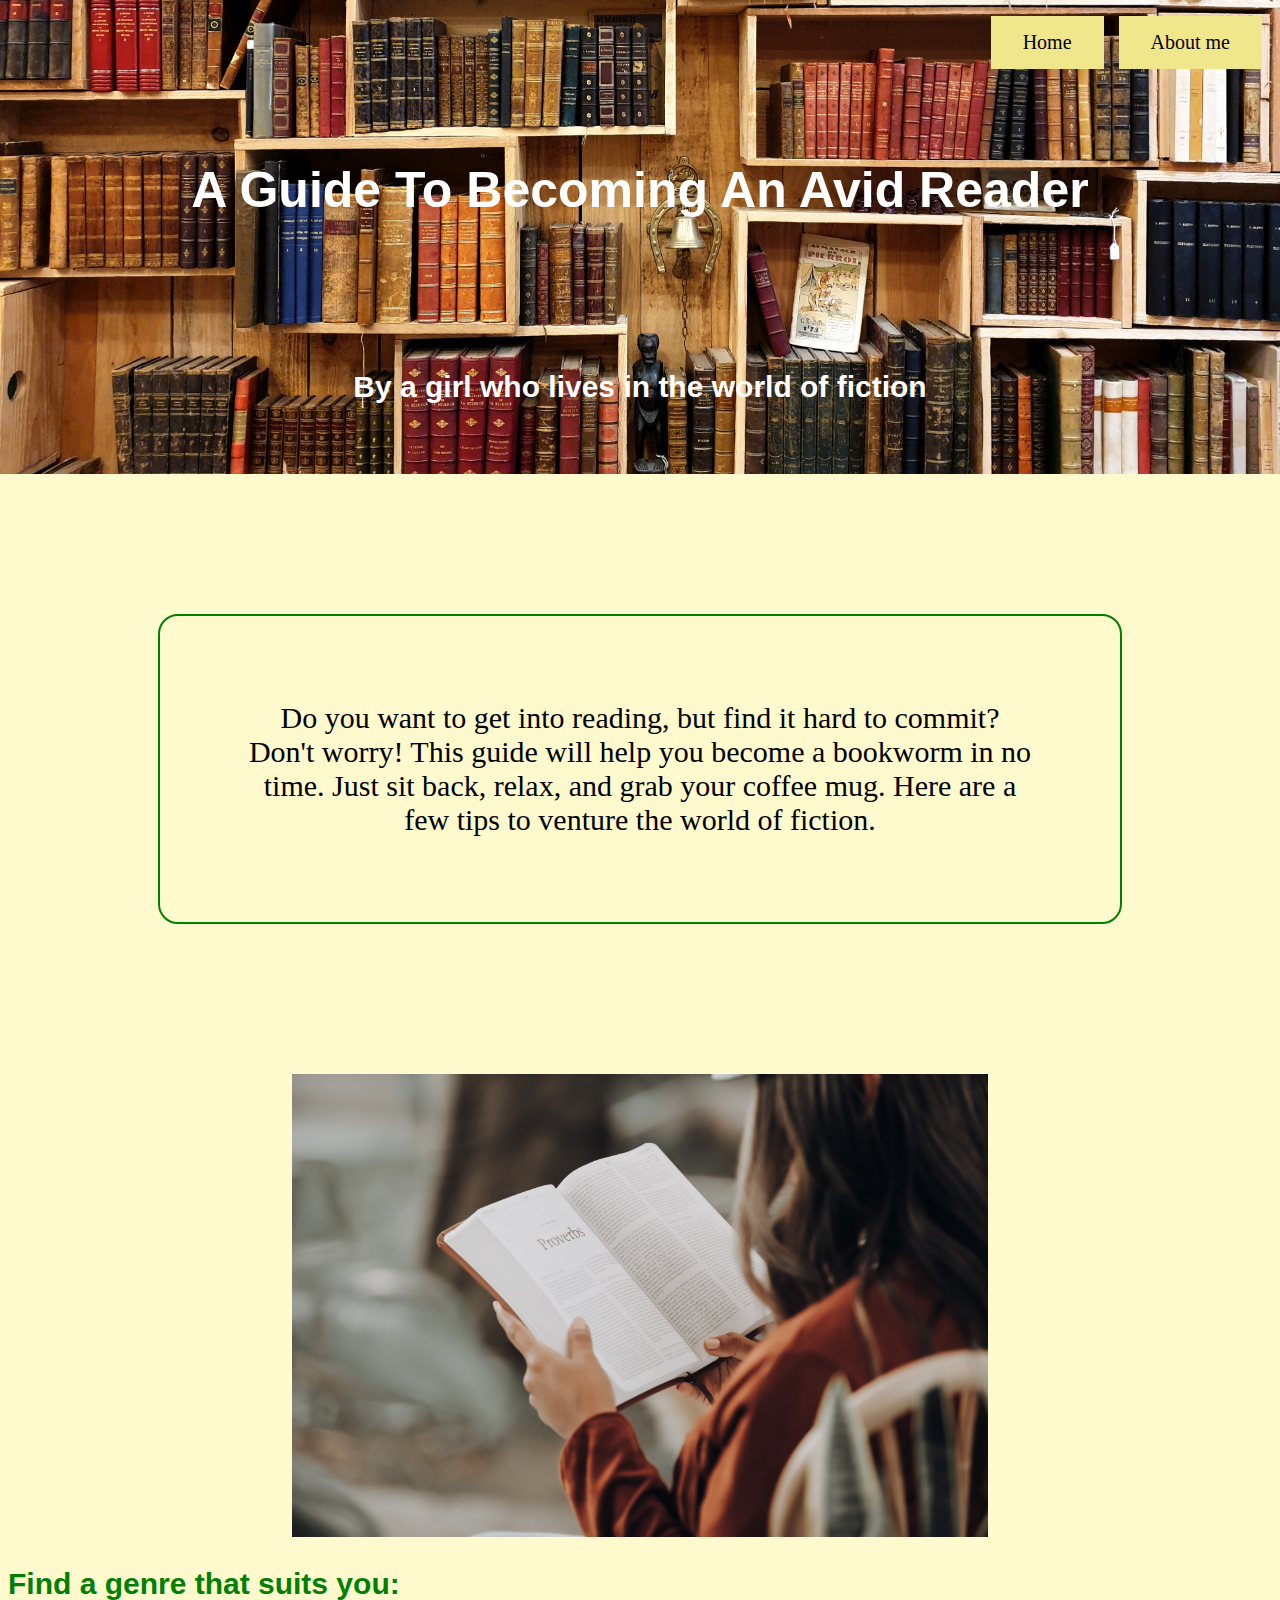
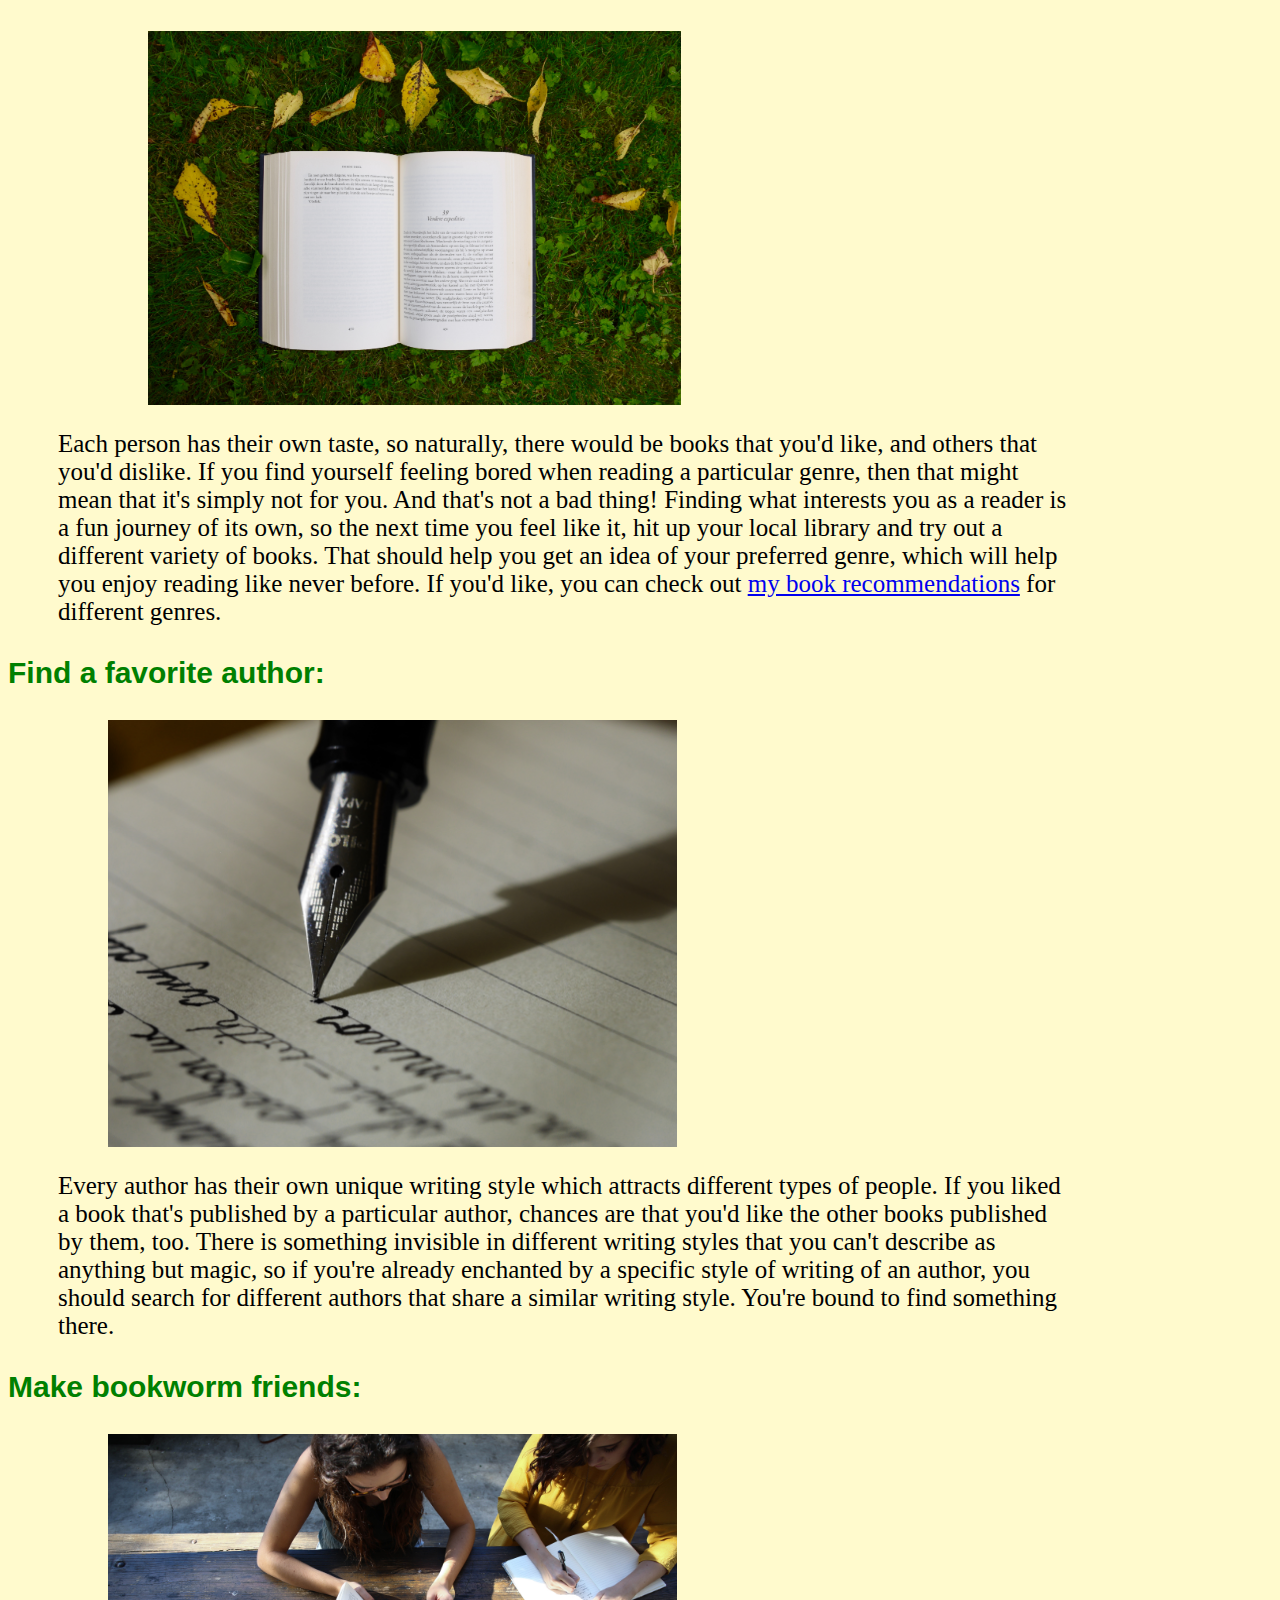
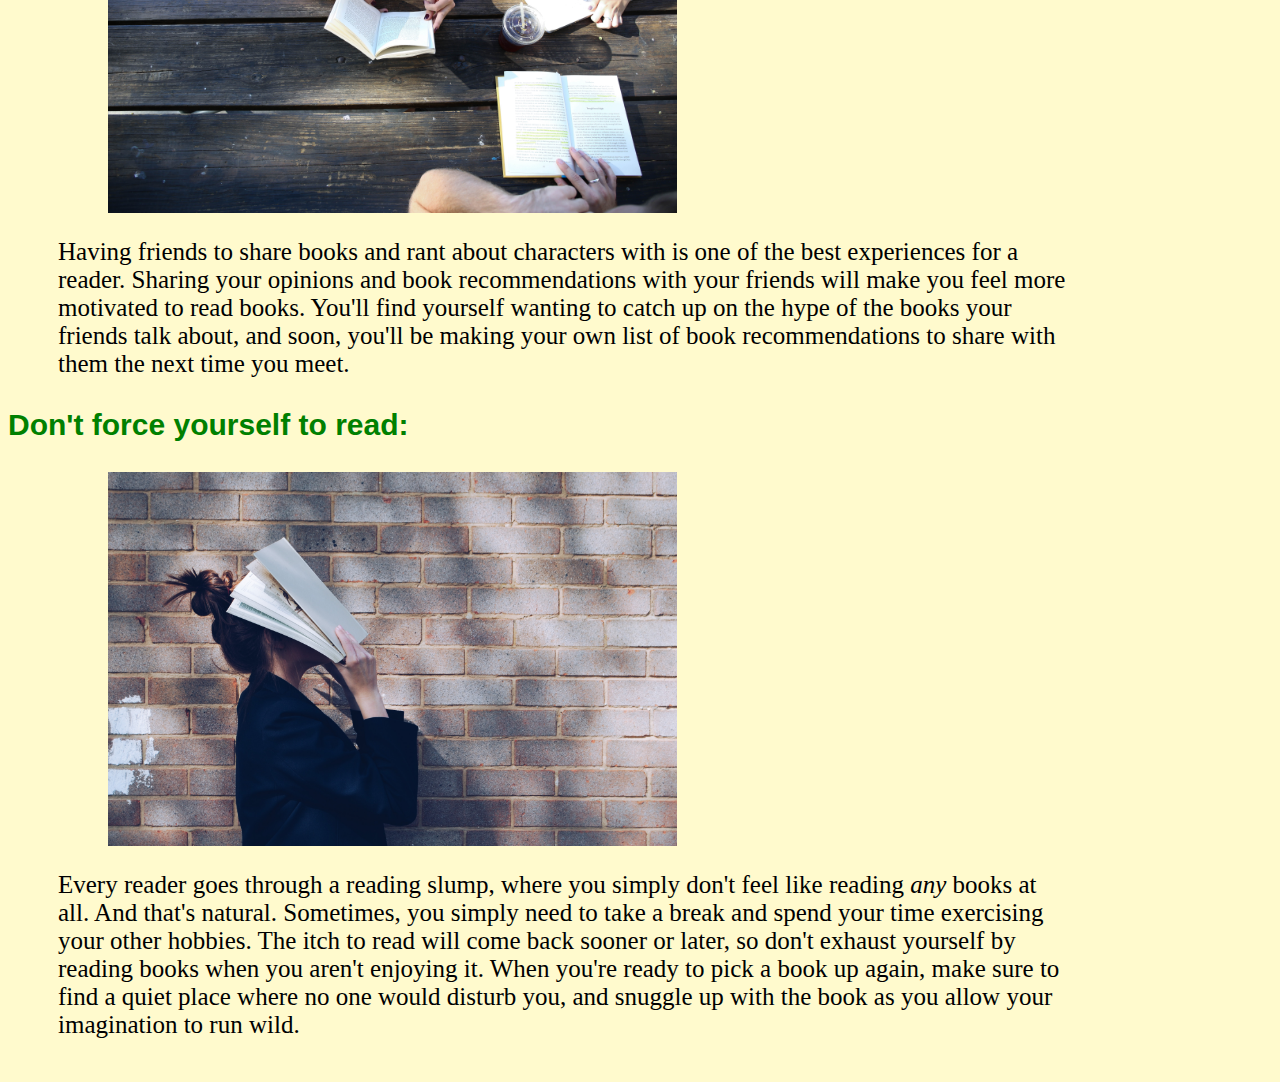
<file: index.html>
<!DOCTYPE html>
<html lang="en" dir="ltr">
<head>
  <title>A Guide To Becoming An Avid Reader</title>
  <meta http-equiv="content-type" content="text/html; charset=utf-8">
  <link href="CSS/styles.css" type="text/css" rel="stylesheet">
</head>
<body>
  <nav>
  <ul class="top">
    <li>
        <button class="Home" onclick="window.location.href = 'index.html';">Home</button>
      </li>
      <li>
        <button class="About" onclick="window.location.href = 'about-me.html';">About me</button>
      </li>
    </ul>
  </nav>
  <header>
  <h2 class="title">A Guide To Becoming An Avid Reader</h2>
  <h4>By a girl who lives in the world of fiction</h4>
  </header>
  <main>
  <section>
      <p class="intro">
        Do you want to get into reading, but find it hard to commit? Don't worry! This guide will help you become a bookworm in no time. Just sit back, relax, and grab your coffee mug. Here are a few tips to venture the world of fiction.
      </p>
      <img class= "reading" src="Images/pic11.jpg" alt="Reading">
      <h3>Find a genre that suits you:</h3>
      <figure>
      <img src="Images/pic2.jpg" alt="Readers">
    </figure>
      <p>
        Each person has their own taste, so naturally, there would be books that you'd like, and others that you'd dislike. If you find yourself feeling bored when reading a particular genre, then that might mean that it's simply not for you. And that's not a bad thing! Finding what interests you as a reader is a fun journey of its own, so the next time you feel like it, hit up your local library and try out a different variety of books. That should help you get an idea of your preferred genre, which will help you enjoy reading like never before. If you'd like, you can check out <a href="recommendations.html">my book recommendations</a> for different genres.
      </p>
      <h3>Find a favorite author:</h3>
      <img src="Images/pic3.jpg" alt="Author">
      <p>
        Every author has their own unique writing style which attracts different types of people. If you liked a book that's published by a particular author, chances are that you'd like the other books published by them, too. There is something invisible in different writing styles that you can't describe as anything but magic, so if you're already enchanted by a specific style of writing of an author, you should search for different authors that share a similar writing style. You're bound to find something there.
      </p>
      <h3>Make bookworm friends:</h3>
      <img src="Images/pic4.jpg" alt="Friends">
      <p>
        Having friends to share books and rant about characters with is one of the best experiences for a reader. Sharing your opinions and book recommendations with your friends will make you feel more motivated to read books. You'll find yourself wanting to catch up on the hype of the books your friends talk about, and soon, you'll be making your own list of book recommendations to share with them the next time you meet.
      </p>
      <h3>Don't force yourself to read:</h3>
      <img src="Images/pic5.jpg" alt="Slump">
      <p>
        Every reader goes through a reading slump, where you simply don't feel like reading <i>any</i> books at all. And that's natural. Sometimes, you simply need to take a break and spend your time exercising your other hobbies. The itch to read will come back sooner or later, so don't exhaust yourself by reading books when you aren't enjoying it. When you're ready to pick a book up again, make sure to find a quiet place where no one would disturb you, and snuggle up with the book as you allow your imagination to run wild.
      </p>
      <br>
  </section>
</main>
</body>
</html>
</file>
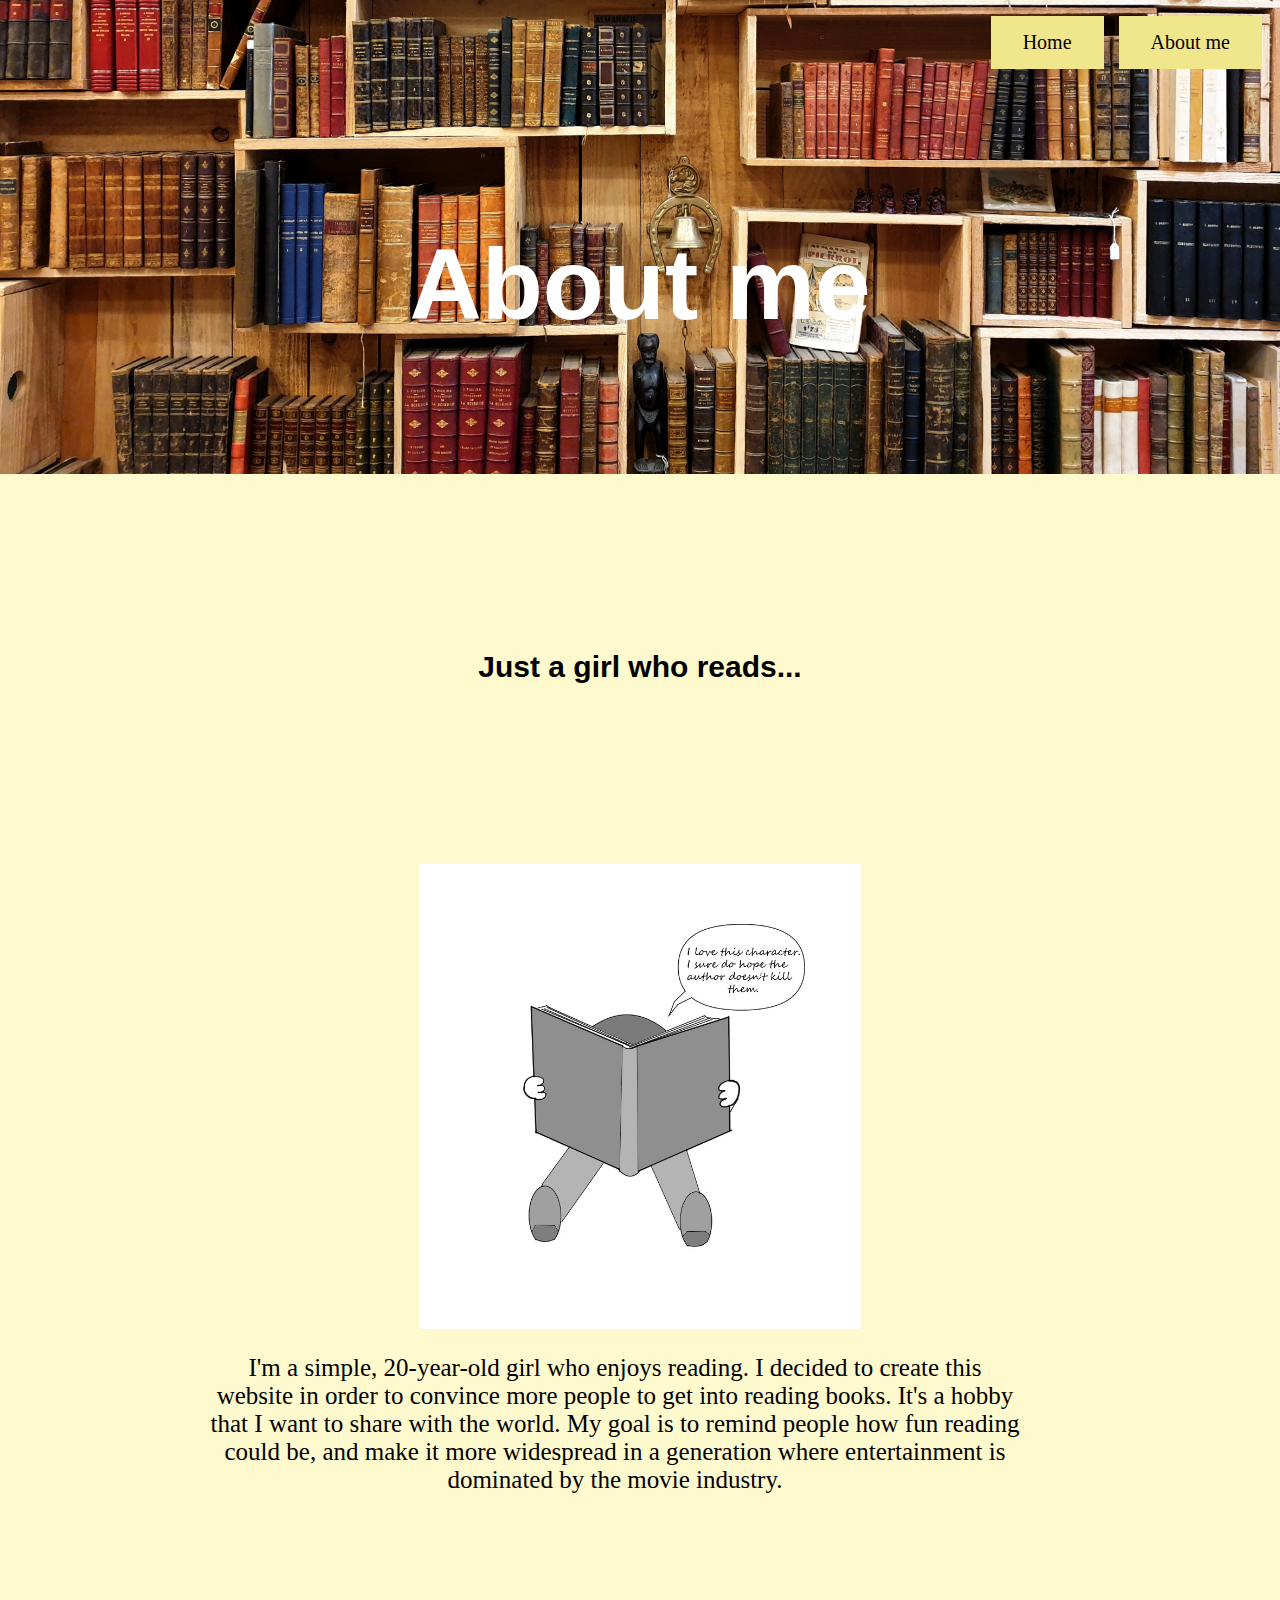
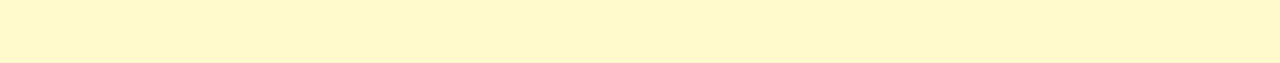
<file: about-me.html>
<!DOCTYPE html>
<html lang="en" dir="ltr">
<head>
  <title>A Guide To Becoming An Avid Reader</title>
    <meta http-equiv="content-type" content="text/html; charset=utf-8">
  <link href="CSS/about-me.css" type="text/css" rel="stylesheet">
</head>
<body>
  <nav>
  <ul class="top">
    <li>
        <button class="Home" onclick="window.location.href = 'index.html';">Home</button>
      </li>
      <li>
        <button class="About" onclick="window.location.href = 'about-me.html';">About me</button>
      </li>
    </ul>
  </nav>
  <header>
  <h2>About me</h2>

  </header>
    <main>
      <section>
        <h3>Just a girl who reads...</h3>
        <img src="Images/pic12.jpg" alt="Me">
<p>I'm a simple, 20-year-old girl who enjoys reading. I decided to create this website in order to convince more people to get into reading books. It's a hobby that I want to share with the world. My goal is to remind people how fun reading could be, and make it more widespread in a generation where entertainment is dominated by the movie industry.</p>
<br>
<br>
<br>
<br>
<br>
<br>
<br>
<br>
</section>
</main>
</html>
</file>
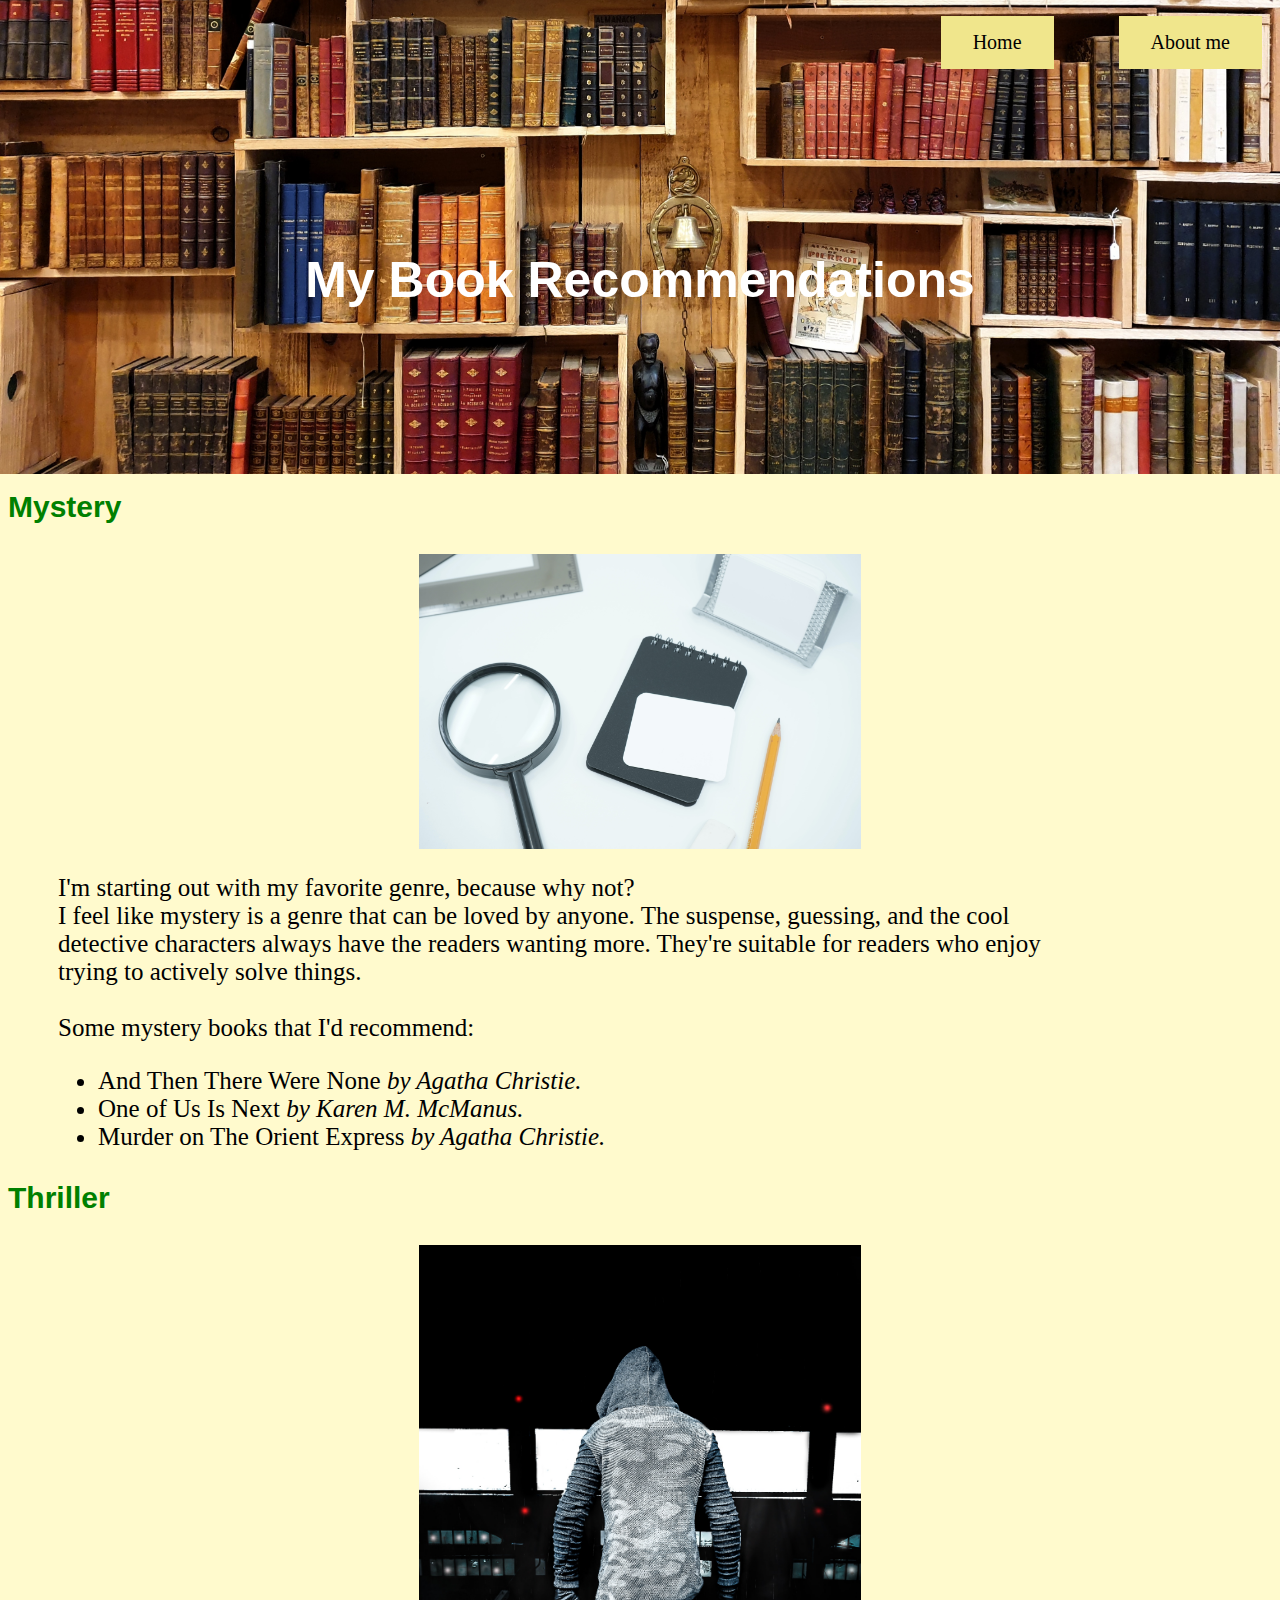
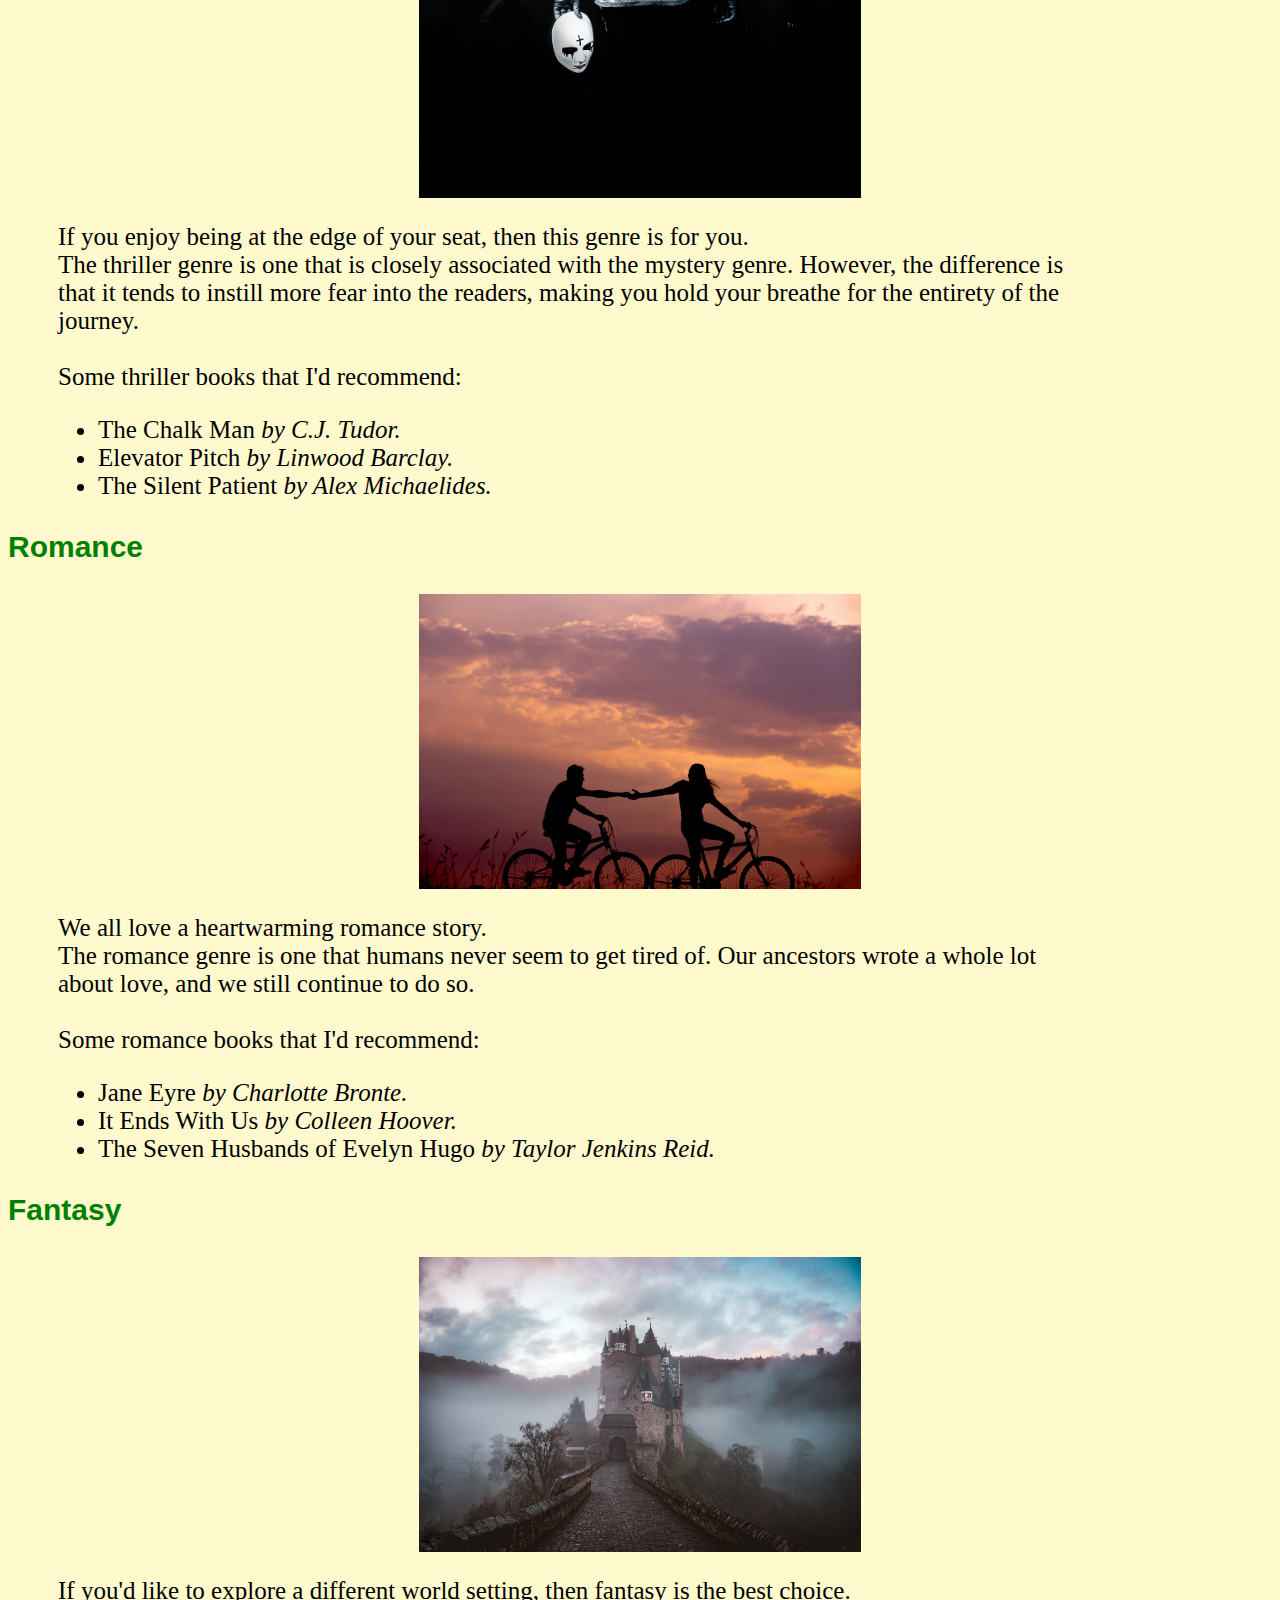
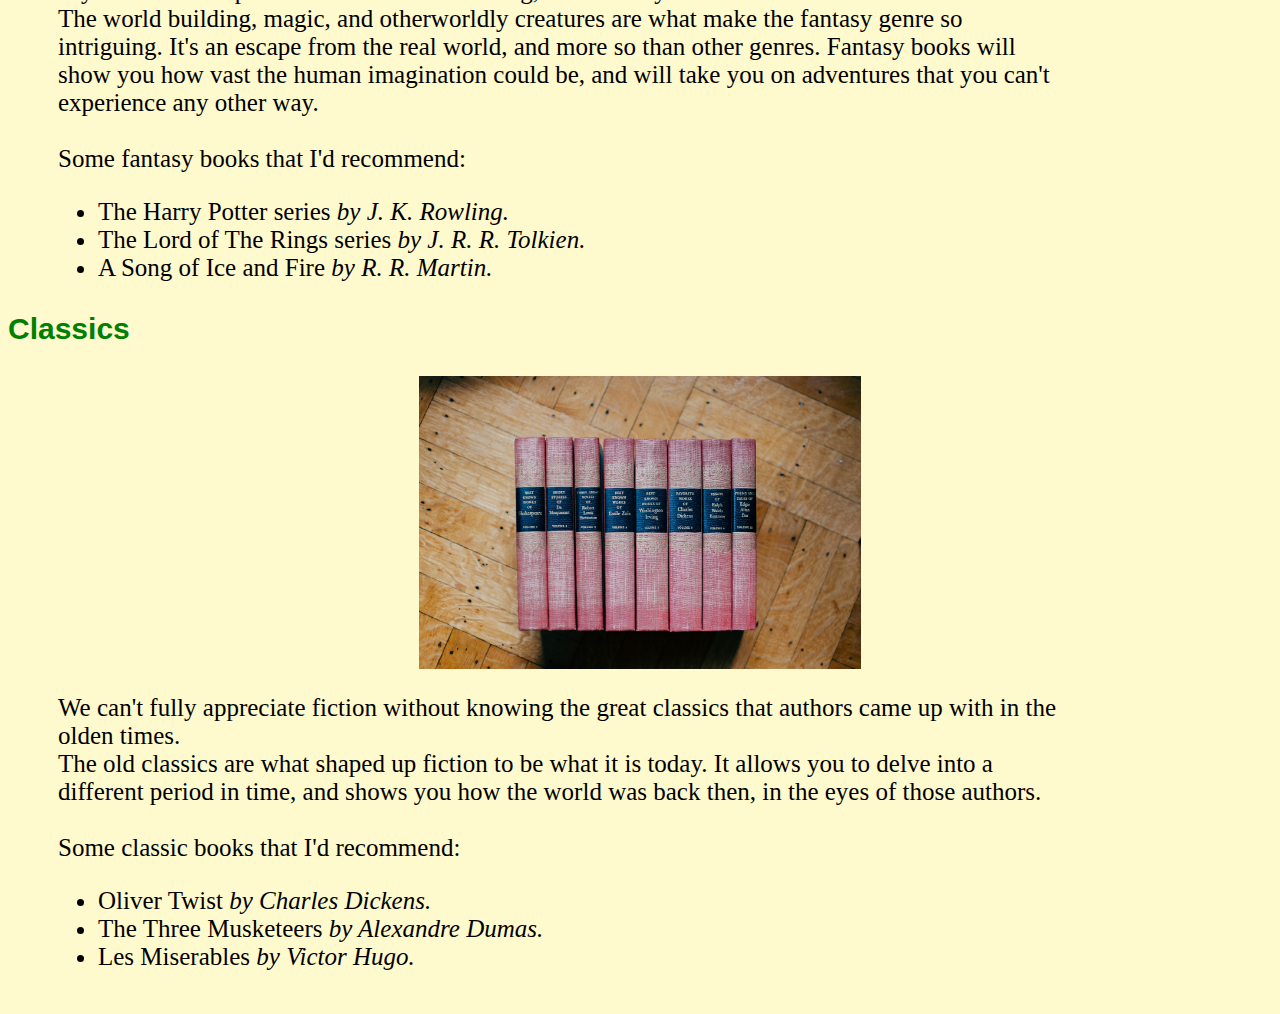
<file: recommendations.html>
<!DOCTYPE html>
<html lang="en" dir="ltr">
<head>
  <title>A Guide To Becoming An Avid Reader</title>
  <meta http-equiv="content-type" content="text/html; charset=utf-8">
  <link href="CSS/recommendations.css" type="text/css" rel="stylesheet">
</head>
<body>
  <nav>
  <ul class="bar">
    <li class="icon">
      <button class="Home" onclick="window.location.href = 'index.html';">Home</button>
    </li>
    <li class="icon">
      <button class="About" onclick="window.location.href = 'about-me.html';">About me</button>
    </li>
  </ul>
</nav>
  <header>
  <h2 class="title">My Book Recommendations</h2>
  </header>
  <main>
  <section>
  <h3>Mystery</h3>
  <img src="Images/pic6.jpg" alt="Mystery">
    <p>I'm starting out with my favorite genre, because why not?
    <br>
    I feel like mystery is a genre that can be loved by anyone. The suspense, guessing, and the cool detective characters always have the readers wanting more. They're suitable for readers who enjoy trying to actively solve things.
    <br>
    <br>
    Some mystery books that I'd recommend:
    <ul>
      <li>
        And Then There Were None <i>by Agatha Christie.</i>
      </li>
      <li>
        One of Us Is Next <i>by Karen M. McManus.</i>
      </li>
      <li>
        Murder on The Orient Express <i>by Agatha Christie.</i>
      </li>
    </ul>
  </p>
  <h3>Thriller</h3>
  <img src="Images/pic7.jpg" alt="Thriller">
  <p>If you enjoy being at the edge of your seat, then this genre is for you.
    <br>
    The thriller genre is one that is closely associated with the mystery genre. However, the difference is that it tends to instill more fear into the readers, making you hold your breathe for the entirety of the journey.
    <br>
    <br>
    Some thriller books that I'd recommend:
    <ul>
      <li>
        The Chalk Man <i>by C.J. Tudor.</i>
      </li>
      <li>
        Elevator Pitch <i>by Linwood Barclay.</i>
      </li>
      <li>
        The Silent Patient <i>by Alex Michaelides.</i>
      </li>
    </ul>
  </p>
  <h3>Romance</h3>
  <img src="Images/pic8.jpg" alt="Romance">
  <p>We all love a heartwarming romance story.
    <br>
    The romance genre is one that humans never seem to get tired of. Our ancestors wrote a whole lot about love, and we still continue to do so.
    <br>
    <br>
    Some romance books that I'd recommend:
    <ul>
      <li>
        Jane Eyre <i>by Charlotte Bronte.</i>
      </li>
      <li>
        It Ends With Us <i>by Colleen Hoover.</i>
      </li>
      <li>
        The Seven Husbands of Evelyn Hugo <i>by Taylor Jenkins Reid.</i>
      </li>
    </ul>
  </p>
  <h3>Fantasy</h3>
  <img src="Images/pic9.jpg" alt="Fantasy">
  <p>If you'd like to explore a different world setting, then fantasy is the best choice.
    <br>
    The world building, magic, and otherworldly creatures are what make the fantasy genre so intriguing. It's an escape from the real world, and more so than other genres. Fantasy books will show you how vast the human imagination could be, and will take you on adventures that you can't experience any other way.
    <br>
    <br>
    Some fantasy books that I'd recommend:
    <ul>
      <li>
        The Harry Potter series <i>by J. K. Rowling.</i>
      </li>
      <li>
        The Lord of The Rings series <i>by J. R. R. Tolkien.</i>
      </li>
      <li>
        A Song of Ice and Fire <i>by R. R. Martin.</i>
      </li>
    </ul>
  </p>
  <h3>Classics</h3>
  <img src="Images/pic10.jpg" alt="Classics">
  <p>We can't fully appreciate fiction without knowing the great classics that authors came up with in the olden times.
    <br>
    The old classics are what shaped up fiction to be what it is today. It allows you to delve into a different period in time, and shows you how the world was back then, in the eyes of those authors.
    <br>
    <br>
    Some classic books that I'd recommend:
    <ul>
      <li>
        Oliver Twist <i>by Charles Dickens.</i>
      </li>
      <li>
        The Three Musketeers <i>by Alexandre Dumas.</i>
      </li>
      <li>
        Les Miserables <i>by Victor Hugo.</i>
      </li>
    </ul>
  </p>
  <br>
</section>
</main>
</body>
</html>
</file>
<file: CSS/styles.css>
ul.top {text-align: right;}
h2.title {padding:50px; font-family: Georgia, sans-serif; font-size: 50px; color: white; text-align: center;}
li {display: inline;margin-right: 10px; font-size: 20px}
h3 {color:green; font-family: Georgia, sans-serif; font-size: 30px; text-align: left;}
h4 {padding:60px; font-family: Georgia, sans-serif; font-size: 30px; color:white; text-align: center;}
p {color:black; text-align: left; font-size: 25px; font-family: 'garamond',serif; margin-right: 200px; margin-left: 50px;}
body {background-color: lemonchiffon;}
body {background-image: url("pic1.jpg"); height: 300px; background-position: center; background-repeat: no-repeat; background-size: cover; position: relative;}
li {color: white}
button.Home {background-color: khaki;
  font-family:Georgia, serif;
  border: none;
  color: black;
  padding: 15px 32px;
  text-align: center;
  text-decoration: none;
  display: inline-block;
  font-size: 20px;}
  button.About {background-color: khaki;
    font-family:Georgia, serif;
    border: none;
    color: black;
    padding: 15px 32px;
    text-align: center;
    text-decoration: none;
    display: inline-block;
    font-size: 20px;}
    button:hover {
  background-color: #4CAF50;
  color: white;}
  p.intro {padding: 85px; text-align: center; font-size: 30px; font-family: 'garamond',serif; margin-top: 150px; margin-bottom: 150px; margin-right: 150px; margin-left: 150px; border: 2px solid green;
  border-radius: 20px;}
img{width: 275px;text-align: left;display:block; margin-left: 100px; margin-right: auto; width: 45%}
img.reading {width: 275px;text-align: center;display:block; margin-left: auto; margin-right: auto; width: 55%}
</file>
<file: CSS/about-me.css>
ul.top {text-align: right;}
h2 {padding:75px; font-family: Georgia, sans-serif; font-size: 100px; color: white; text-align: center;}
h3 {padding:150px; font-family: Georgia, sans-serif; font-size: 30px; color: black; text-align: center;}
li {display: inline;margin-right: 10px; font-size: 20px}
p {color:black; text-align: center; font-size: 25px; font-family: 'garamond',serif; margin-right: 250px; margin-left: 200px;}
body {background-color: lemonchiffon;}
body {background-image: url("pic1.jpg"); height: 300px; background-position: center; background-repeat: no-repeat; background-size: cover; position: relative;}
li {color: black}
button.Home {background-color: khaki;
  font-family:Georgia, serif;
  border: none;
  color: black;
  padding: 15px 32px;
  text-align: center;
  text-decoration: none;
  display: inline-block;
  font-size: 20px;}
  button.About {background-color: khaki;
    font-family:Georgia, serif;
    border: none;
    color: black;
    padding: 15px 32px;
    text-align: center;
    text-decoration: none;
    display: inline-block;
    font-size: 20px;}
    button:hover {
  background-color: #4CAF50;
  color: white;}
img{width: 275px;text-align: center;display:block; margin-left: auto; margin-right: auto; width: 35%}
</file>
<file: CSS/recommendations.css>
ul.bar {text-align: right;}
h2.title {padding:140px; font-family: Georgia, sans-serif; font-size: 50px; color: white; text-align: center;}
li.icon {display: inline; margin-right: 10px; font-size: 20px}
li {font-size: 25px; color: black;text-align: left; font-family: 'garamond',serif; margin-right: 200px; margin-left: 50px;}
h3 {color:green; font-family: Georgia, sans-serif; font-size: 30px;}
p {color:black; text-align: left; font-size: 25px; font-family: 'garamond',serif; margin-right: 200px; margin-left: 50px;}
body {background-color: lemonchiffon;}
body {background-image: url("pic1.jpg"); height: 300px; background-position: center; background-repeat: no-repeat; background-size: cover; position: relative;}
button.Home {background-color: khaki;
  font-family:Georgia, serif;
  border: none;
  color: black;
  padding: 15px 32px;
  text-align: center;
  text-decoration: none;
  display: inline-block;
  font-size: 20px;}
  button.About {background-color: khaki;
    font-family:Georgia, serif;
    border: none;
    color: black;
    padding: 15px 32px;
    text-align: center;
    text-decoration: none;
    display: inline-block;
    font-size: 20px;}
    button:hover {
  background-color: #4CAF50;
  color: white;}
img{width: 275px;text-align: center;display:block; margin-left: auto; margin-right: auto; width: 35%}
</file>
